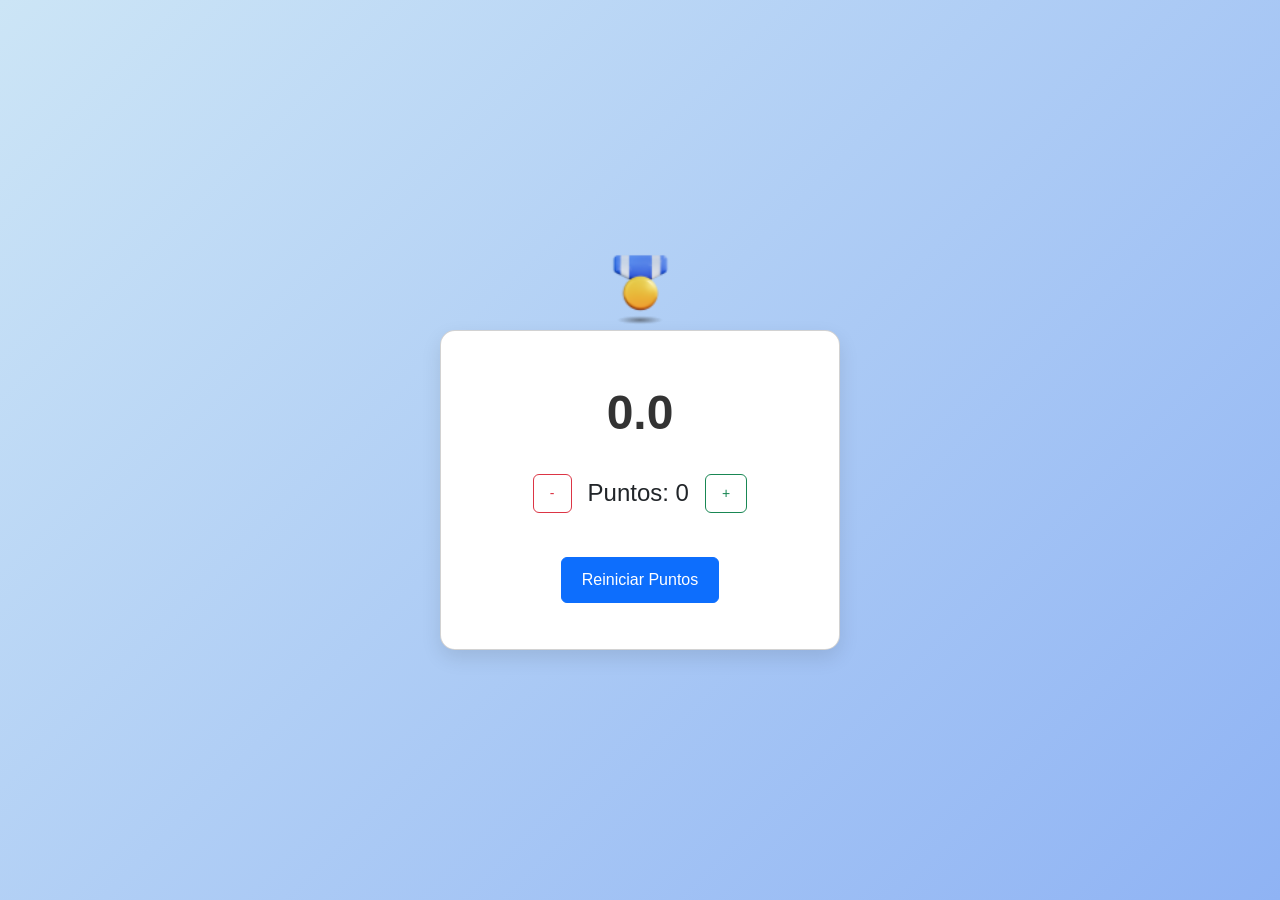
<file: index.html>
<!DOCTYPE html>
<html lang="es">
<head>
  <meta author="PDCodingHub">
  <meta charset="UTF-8">
  <meta name="viewport" content="width=device-width, initial-scale=1.0">
  <title>Cronómetro Rewards</title>
  <link href="https://cdn.jsdelivr.net/npm/bootstrap@5.3.2/dist/css/bootstrap.min.css" rel="stylesheet">
  <link rel="stylesheet" href="css/style.css">
</head>

<body>
	<div class="container text-center">
	  
	  <div class="d-flex justify-content-center mb-n4">
		<img src="assets/rewards.png" 
			 alt="Microsoft Rewards" 
			 class="img-fluid" style="width: 80px;">
	  </div>

	  <div class="card mx-auto" style="max-width: 400px;">
		<div class="card-body">
		  <div id="timer" class="mb-3">0.0</div>

		  <div id="points-container" class="d-flex justify-content-center align-items-center gap-3 mb-3">
			<button class="btn btn-outline-danger side-button" onclick="subtractPoints()">-</button>
			<div id="points">Puntos: 0</div>
			<button class="btn btn-outline-success side-button" onclick="addPoints()">+</button>
		  </div>

		  <button class="btn btn-primary btn-main" onclick="resetPoints()">Reiniciar Puntos</button>
		</div>
	  </div>
	</div>

	<script>
	let startTime;
	let interval;
	let puntos = 0;

	function updatePoints() {
	  puntos += 3;
	  renderPoints();
	}

	function resetPoints() {
	  location.reload();
	}

	function addPoints() {
	  puntos += 7;
	  renderPoints();
	}

	function subtractPoints() {
	  puntos = Math.max(0, puntos - 6);
	  renderPoints();
	}

	function renderPoints() {
	  document.getElementById("points").textContent = "Puntos: " + puntos;
	}

	function startTimer() {
	  startTime = Date.now();
	  clearInterval(interval);
	  interval = setInterval(() => {
		const elapsedMs = Date.now() - startTime;
		const totalSeconds = Math.floor(elapsedMs / 1000);
		const minutes = Math.floor(totalSeconds / 60);
		const seconds = ((elapsedMs % 60000) / 1000).toFixed(1);

		const display = minutes > 0
		  ? `${minutes} minuto${minutes > 1 ? 's' : ''} ${seconds}s`
		  : `${seconds}s`;

		const timerElement = document.getElementById("timer");
		timerElement.textContent = display;

		timerElement.style.color = (minutes > 0 || parseFloat(seconds) >= 5.3) ? "green" : "#333";
	  }, 100);
	}

	document.addEventListener("mousedown", function (event) {
	  if (event.button === 0) {
		startTimer();
		updatePoints();
	  }
	});
	</script>
	<script src="https://cdn.jsdelivr.net/npm/bootstrap@5.3.2/dist/js/bootstrap.bundle.min.js"></script>
</body>
</html>
</file>
<file: css/style.css>
body {
      background: linear-gradient(135deg, #cce5f6, #8fb3f4);
      font-family: 'Segoe UI', sans-serif;
      display: flex;
      justify-content: center;
      align-items: center;
      height: 100vh;
    }

    .card {
      padding: 30px;
      border-radius: 15px;
      box-shadow: 0 8px 20px rgba(0, 0, 0, 0.1);
      background-color: #ffffff;
      text-align: center;
      max-width: 400px;
      width: 100%;
    }

    #timer {
      font-size: 48px;
      font-weight: bold;
      margin-bottom: 20px;
      color: #333;
    }

    #points {
      font-size: 24px;
      margin: 10px 0;
    }

    .btn-main {
      font-size: 16px;
      padding: 10px 20px;
      margin-top: 20px;
    }

    .side-button {
      font-size: 14px;
      padding: 8px 16px;
    }
</file>
